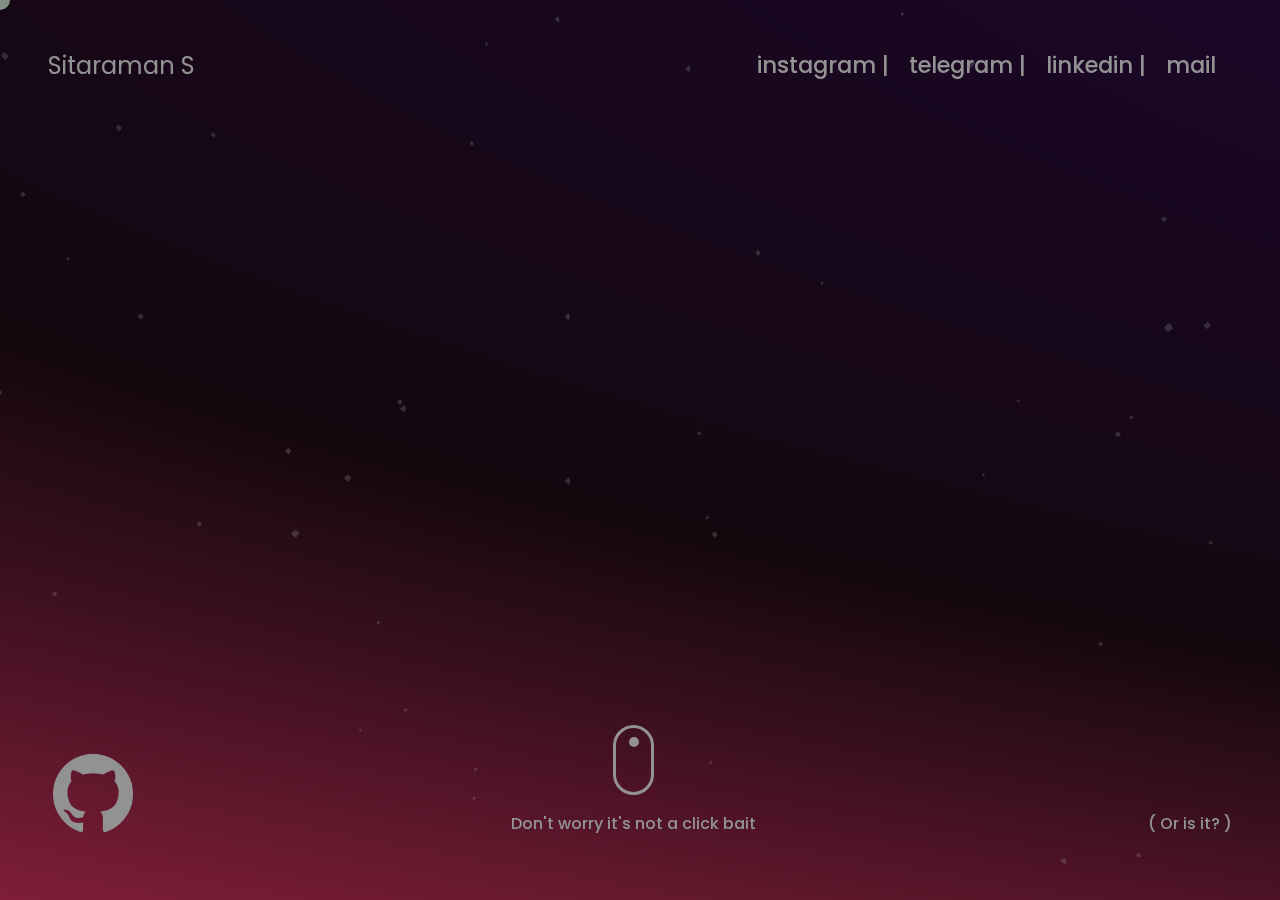
<file: index.html>
<!DOCTYPE html>
<html lang="en">

<head>
    <meta charset="UTF-8" />
    <meta name="viewport" content="width=device-width, initial-scale=1">
    <link rel="preconnect" href="https://fonts.gstatic.com">
    <link href="https://fonts.googleapis.com/css2?family=Poppins:wght@300;500&display=swap" rel="stylesheet">
    <script src="https://ajax.googleapis.com/ajax/libs/jquery/3.5.1/jquery.min.js"></script>
    <link rel="stylesheet" href="https://pro.fontawesome.com/releases/v5.10.0/css/all.css"
        integrity="sha384-AYmEC3Yw5cVb3ZcuHtOA93w35dYTsvhLPVnYs9eStHfGJvOvKxVfELGroGkvsg+p" crossorigin="anonymous" />
    <title>Sitaraman S</title>
    <meta name="description" content="Just 'bout me!'" />
    <meta name="keywords" content="sitaraman" />

    <script>
    </script>
    <link href="magic.css" rel="stylesheet">
    <link href="index.css" rel="stylesheet">
</head>

<body>
    <div class="cursor text_helper"></div>

    <div class="main background"></div>
    <div class="main overlay"></div>
    <main class="main">
        <div class="frame main">
            <div class="frame__title-wrap">
                <h1 class="frame__title myname bigger">Sitaraman S</h1>
            </div>
            <a class="frame__github bigger" href="https://github.com/Hackerbone">
            </a>

            <br><br>
            <div class="frame__links">
                <!-- Post links -->
                <a class="bigger" href="https://www.instagram.com/_situuu_/">
                    Instagram |
                </a>
                <a class="bigger" href="https://telegram.me/hackerbone">
                    Telegram |
                </a>
                <a class="bigger" href="https://www.linkedin.com/in/sitaraman-s-b4647375/">
                    Linkedin |
                </a>
                <a class="bigger" href="mailto:sitaraman.raghav.india@gmail.com">
                    Mail
                </a>
                <style>

                </style>
            </div>
            <div class="frame__demos  bigger">
                <button class="clickbtn" onclick="removemain()"></button>
                <p class="bottom-text bigger">Don't worry it's not a click bait</p>
            </div>



            <div class="bigger bottom-right">
                <p>( Or is it? )</p>
            </div>
        </div>
    </main>
    <div id="about" class="about-container main-hidden-toggle">
        <span class="go-back" onclick="showmain()">
            <i class="fa fa-chevron-up" aria-hidden="true"></i>
        </span>

        <span class="go-next" onclick="showskill()">
            <i class="fa fa-chevron-down" aria-hidden="true"></i>
        </span>

        <div class="section">

            <h1 class="section-name">About</h1>
            <div class="a-left-section">
                <h1 class="bigger">Hey There! I'm Sitaraman</h1>
                <h3 class="bigger">I am an 18 y/o Web Developer, Violinist and a Tech Geek. I love to make stunning designs and I actively participate in Hackathons and CTFs.</h3>
                
                <p class="bigger">
                    Let me bring myself a cup-o-coffee &#9749; (brb) and yeah, feel free to explore my website!
                    &#128513;
                </p>

            </div>
            <div class="a-right-section">
                <p class="my-img">

                </p>
            </div>

        </div>
    </div>
    <div id="skills" class="skill-container skill-hidden">

        <ul class="bg-floaters">
            <li></li>
            <li></li>
            <li></li>
            <li></li>
            <li></li>
            <li></li>
            <li></li>
            <li></li>
            <li></li>
            <li></li>
            <li></li>
            <li></li>
        </ul>

        <span class="go-back" style="opacity: 0.95;" onclick="hideskill()">
            <i class="fa fa-chevron-up" aria-hidden="true"></i>
        </span>

        <span class="go-next" onclick="showproject()">
            <i class="fa fa-chevron-down" aria-hidden="true"></i>
        </span>

        <div class="skills">
            <div class="s-header">
                <h1 class="bigger">Skills</h1>
                <p class="bigger">Enough about me now, lets talk about my skills.</p>
            </div>
            <div class="s-chart">
                <!-- <div> -->
                <div class="s-box bigger">
                    <span>HTML <i class="fab fa-html5"></i> </span>
                    <p>92%</p>
                    <div class="s-bar">
                        <div class="fill" style="width : 92%">
                            <span class="s-show-p">92%</p>
                        </div>
                    </div>
                </div>

                <div class="s-box bigger">
                    <span> CSS, Sass <i class="fab fa-css3-alt"></i> <i class="fab fa-sass"></i></span>
                    <p>90%</p>
                    <div class="s-bar">
                        <div class="fill" style="width : 90%">
                            <span class="s-show-p">90%</p>
                        </div>
                    </div>
                </div>
                <div class="s-box bigger">
                    <span>React.JS <i class="fab fa-react"></i></span>
                    <p>65%</p>
                    <div class="s-bar">
                        <div class="fill" style="width : 65%">
                            <span class="s-show-p">65%</p>
                        </div>
                    </div>
                </div>
                <div class="s-box  bigger">
                    <span>Javascript <i class="fab fa-js"></i></span>
                    <p>70%</p>
                    <div class="s-bar">
                        <div class="fill" style="width : 70%">
                            <span class="s-show-p">70%</p>
                        </div>
                    </div>
                </div>

                <div class="s-box bigger">
                    <span>Bootstrap </i> <i class="fab fa-bootstrap"></i></span>
                    <p>80%</p>
                    <div class="s-bar">
                        <div class="fill" style="width : 80%">
                            <span class="s-show-p">80%</span>
                        </div>
                    </div>
                </div>

                <div class="s-box bigger">
                    <span>PHP <i class="fab fa-php"></i></span>
                    <p>54%</p>
                    <div class="s-bar">
                        <div class="fill" style="width : 54%">
                            <span class="s-show-p">54%</p>
                        </div>
                    </div>
                </div>

                <div class="s-box bigger">
                    <span>C++ <i class="fab fa-c-plus-plus"></i></span>
                    <p>56%</p>
                    <div class="s-bar">
                        <div class="fill" style="width : 56%">
                            <span class="s-show-p">56%</p>
                        </div>
                    </div>
                </div>
            </div>
        </div>
    </div>

    <div class="project-container hidden-project">
        <span class="go-back" style="opacity: 0.95;" onclick="hideproject()">
            <i class="fa fa-chevron-up" aria-hidden="true"></i>
        </span>
        

        <!-- <span class="go-next" onclick="showproject()">
            <i class="fa fa-chevron-down" aria-hidden="true"></i>
        </span> -->
        <div class="projects">
            <div class="p-header">
                <h1>Projects</h1>
                <p>I love to design responsive and eye-catchy websites, I have been designing websites since 2018,
                    currently learning new frameworks like React.js</p>
                <p>Here are some of my projects (others coming soon):</p>
            </div>
            <div class="project-box">
                <div class="p-card">
                    <h2>MASKO<br>Landing page</h2>
                    <img src="./images/masko.png" alt="Image">
                    <a href="https://lawmasko.com/"><button>Visit</button></a>
                    <div class="tags">
                        <i class="fab fa-react"></i>
                        <i class="fab fa-js"></i>
                        <i class="fab fa-html5"></i>
                        <i class="fab fa-css3-alt"></i>
                    </div>
                </div>
                <!-- <div class="p-card">
                    <h2>Heading</h2>
                    <img src="./images/masko.png" alt="Image">
                    <button>Visit</button>
                    <div class="tags">
                        <i class="fab fa-php"></i>
                        <i class="fab fa-html5"></i>
                        <i class="fab fa-css3-alt"></i>
                    </div>
                </div>
                <div class="p-card">
                    <h2>Heading</h2>
                    <img src="./images/masko.png" alt="Image">
                    <button>Visit</button>
                    <div class="tags">
                        <i class="fab fa-php"></i>
                        <i class="fab fa-html5"></i>
                        <i class="fab fa-css3-alt"></i>
                    </div>
                </div>
                <div class="p-card">
                    <h2>Heading</h2>
                    <img src="./images/masko.png" alt="Image">
                    <button>Visit</button>
                    <div class="tags">
                        <i class="fab fa-php"></i>
                        <i class="fab fa-html5"></i>
                        <i class="fab fa-css3-alt"></i>
                    </div>
                </div>
                <div class="p-card">
                    <h2>Heading</h2>
                    <img src="./images/masko.png" alt="Image">
                    <button>Visit</button>
                    <div class="tags">
                        <i class="fab fa-php"></i>
                        <i class="fab fa-html5"></i>
                        <i class="fab fa-css3-alt"></i>
                    </div>
                </div>
                <div class="p-card">
                    <h2>Heading</h2>
                    <img src="./images/masko.png" alt="Image">
                    <button>Visit</button>
                    <div class="tags">
                        <i class="fab fa-php"></i>
                        <i class="fab fa-html5"></i>
                        <i class="fab fa-css3-alt"></i>
                    </div>
                </div> -->
            </div>
        </div>

    </div>



    <script type="text/javascript">
        var curYear = new Date().getFullYear();
        var born = 2002;
        console.log(curYear);
        document.getElementById("age").innerHTML = (curYear - born);

        const cursor = document.querySelector('.cursor');
        document.addEventListener('mousemove', (e) => {
            cursor.style.left = e.pageX + 'px';
            cursor.style.top = e.pageY + 'px'
        });
        $(document).ready(() => {
            setTimeout(()=>{
                $('.cursor').removeClass('text_helper');
            }, 4000);
            $('.bigger').mouseenter(() => {
                $('.cursor').css({
                    "transform": "scale(5)"
                });
            })

            $('.bigger').mouseleave(() => {
                $('.cursor').css({
                    "transform": "scale(1)"
                });

            })
        });

        function removemain() {
            $(".section-name").show(100);
            $(".main").fadeOut(200);
            $(".main-hidden-toggle").fadeIn(500);
            $("canvas").fadeOut();
        }

        function showmain() {
            $(".section-name").hide(100);
            $(".main-hidden-toggle").fadeOut(200);
            $(".main").fadeIn(200);
            $("canvas").fadeIn();
        }

        function showskill() {
            $('.fill').addClass("w-0");
            $("#about").fadeOut(200);
            $(".skill-container").fadeIn(200);
            $('.fill').removeClass("w-0");

        }

        function hideskill() {
            $("#about").fadeIn(200);
            $(".skill-container").fadeOut(200);
        }


        function showproject() {
            $(".skill-container").fadeOut(200);
            $(".project-container").removeClass('hidden-project');
        }

        function hideproject() {
            $(".skill-container").fadeIn(200);
            // $(".project-container").fadeOut(200);
            $(".project-container").addClass('hidden-project');
        }
    </script>
    <script type="text/javascript" src="magic.js"></script>
    <script type="text/javascript" src="index.js"></script>
</body>

</html>
</file>
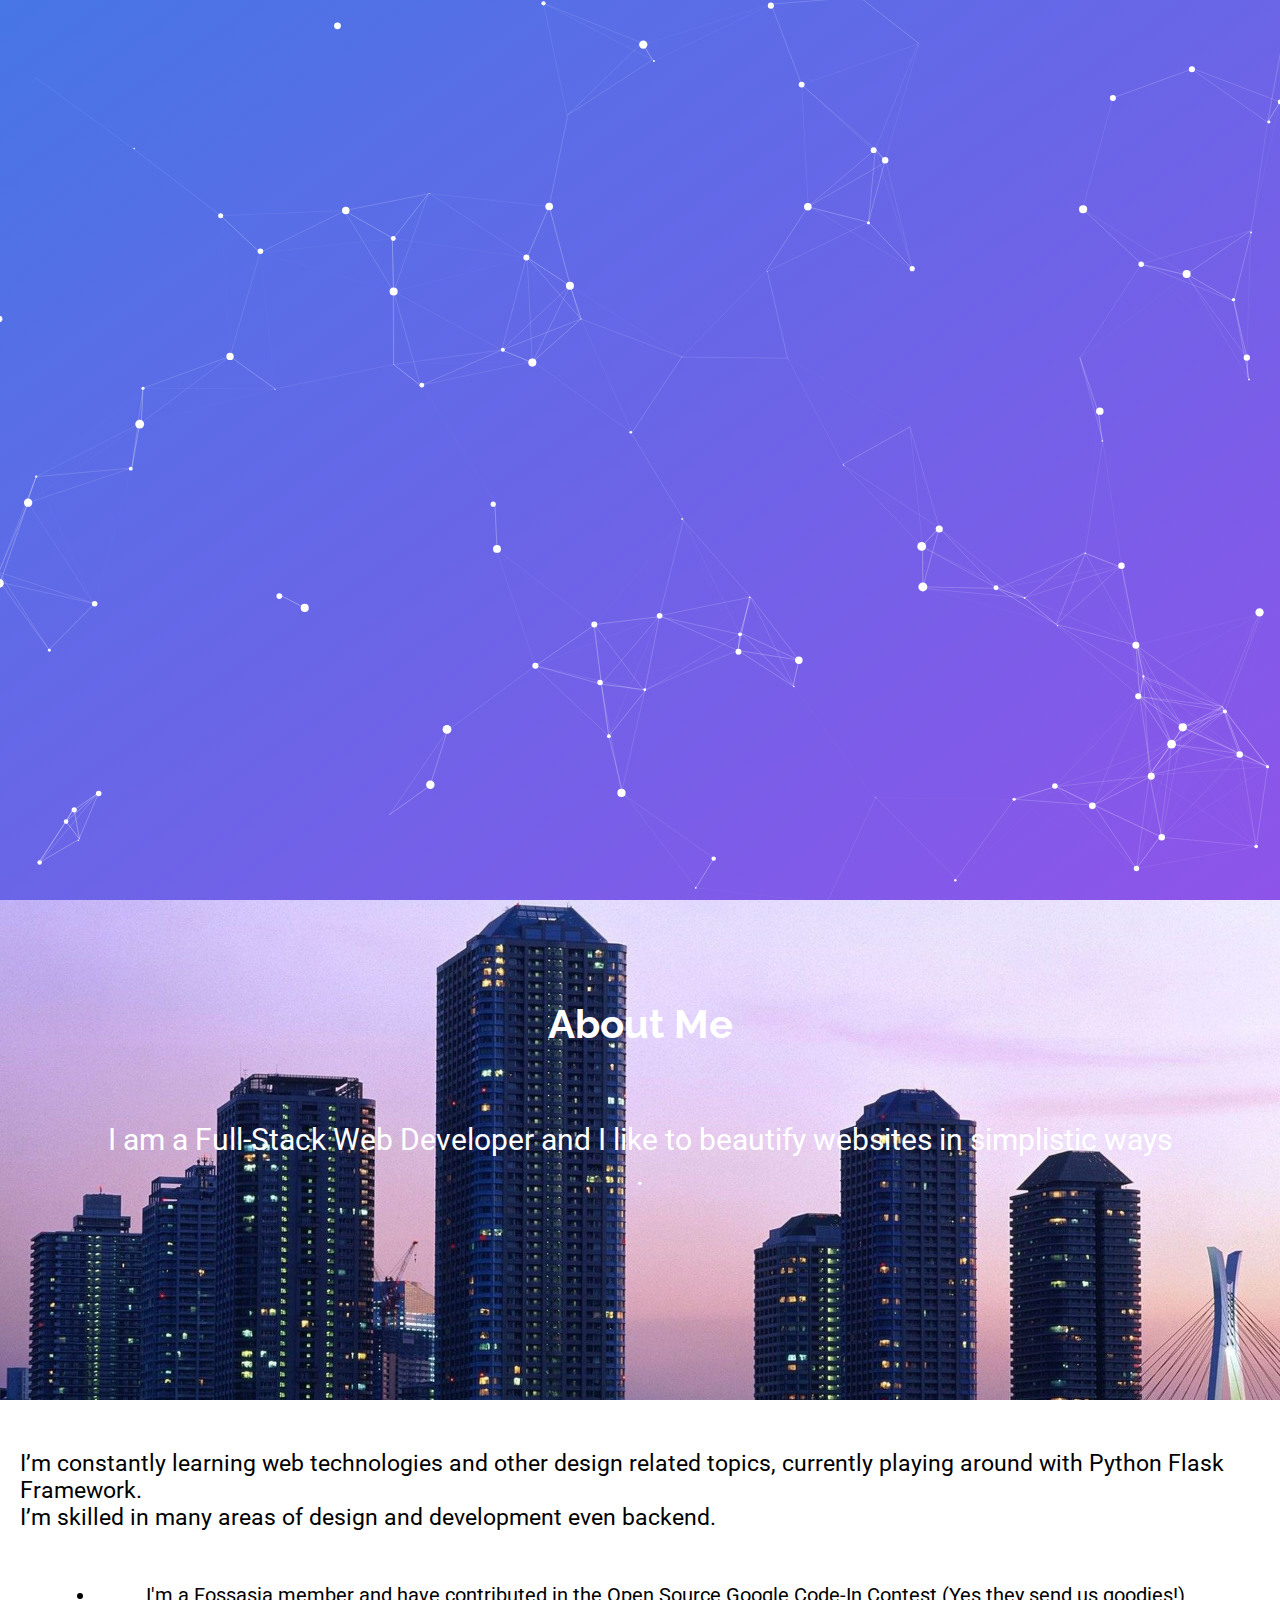
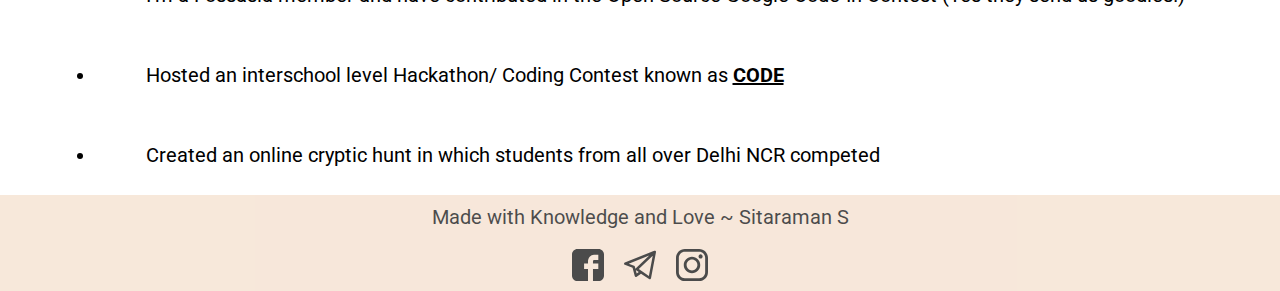
<file: old-stuff/index.html>
<!DOCTYPE html>
<html>
  <head>
    <!-- FONTS -->
     <link href="https://fonts.googleapis.com/css?family=Raleway" rel="stylesheet">
     <link href="https://fonts.googleapis.com/css?family=Righteous|Roboto" rel="stylesheet">
     <link href="https://fonts.googleapis.com/css?family=Pacifico" rel="stylesheet">
  <!-- SCRIPTS AND STYLESHEETS -->
    
    
     <script src="https://ajax.googleapis.com/ajax/libs/jquery/3.3.1/jquery.min.js"></script>
     <script src="Scripts/script.js"></script>
     <link rel="stylesheet" href="CSS/style.css">
    <meta name="viewport" content="width=device-width, initial-scale=1, maximum-scale=1, user-scalable=no">
    <meta name="apple-mobile-web-app-capable" content="yes">
    <meta name="apple-mobile-web-app-status-bar-style" content="black-translucent">
     <!-- The COOL stuff-->
     <script src="Scripts/particles.js">
     </script>
         <script type="text/javascript">
         particlesJS.load('particles-js', 'Scripts/particles.json', function() {
     console.log('callback - particles.js config loaded');
     });
         </script>
     <!-- Nothing Else-->
    <meta charset="utf-8">
    <title>Sitaraman S</title>
  </head>
  <body>


    <div id="particles-js">

      <div id="intro">
      <h1 class="name">Sitaraman S<br> </h1>
      <h1 class="username" style="font-family: Panther ; ">   Hackerbone</h1><br>
      <br>
      <a href="https://github.com/Hackerbone/Hackerbone.github.io"><div class="github-logo"></div></a>
      </div>


    </div>

<div class="about-me">

<h1>About Me</h1>
<p class="me">I am a Full-Stack Web Developer and I like to beautify websites in simplistic ways<br>.</p>


</div>

<div id="third-phase">

    <div class="text">
      <p>I’m constantly learning web technologies and other design related topics, currently playing around with Python Flask Framework. <br>
         I’m skilled in many areas of design and development even backend.
      </p>
    </div>
    <div>
    <ul>
      <li>I'm a Fossasia member and have contributed in the Open Source Google Code-In Contest (Yes they send us goodies!)</li><br><br>
      <li>Hosted an interschool level Hackathon/ Coding Contest known as <b><a href="https://www.facebook.com/codeapjn/">CODE</a></b></li><br>
      <li>Created an online cryptic hunt in which students from all over Delhi NCR competed</li>
    </ul>
    </div>

</div>

</div>

<div id="last-phase">
<div>
Made with Knowledge and Love ~ Sitaraman S 
</div>

<div>
<a href="https://www.instagram.com/_situuu_/">
 <img class="ig" src="[data-uri]" />
 </a>
 <a href="https://telegram.me/hackerbone">
 <img class="telegram" src="[data-uri]" />
</a>
 <a href="https://www.facebook.com/s.sitaraman">
 <img class="fb" src="[data-uri]" />
 </a>
<div>

</div>


  </body>
</html>
</file>
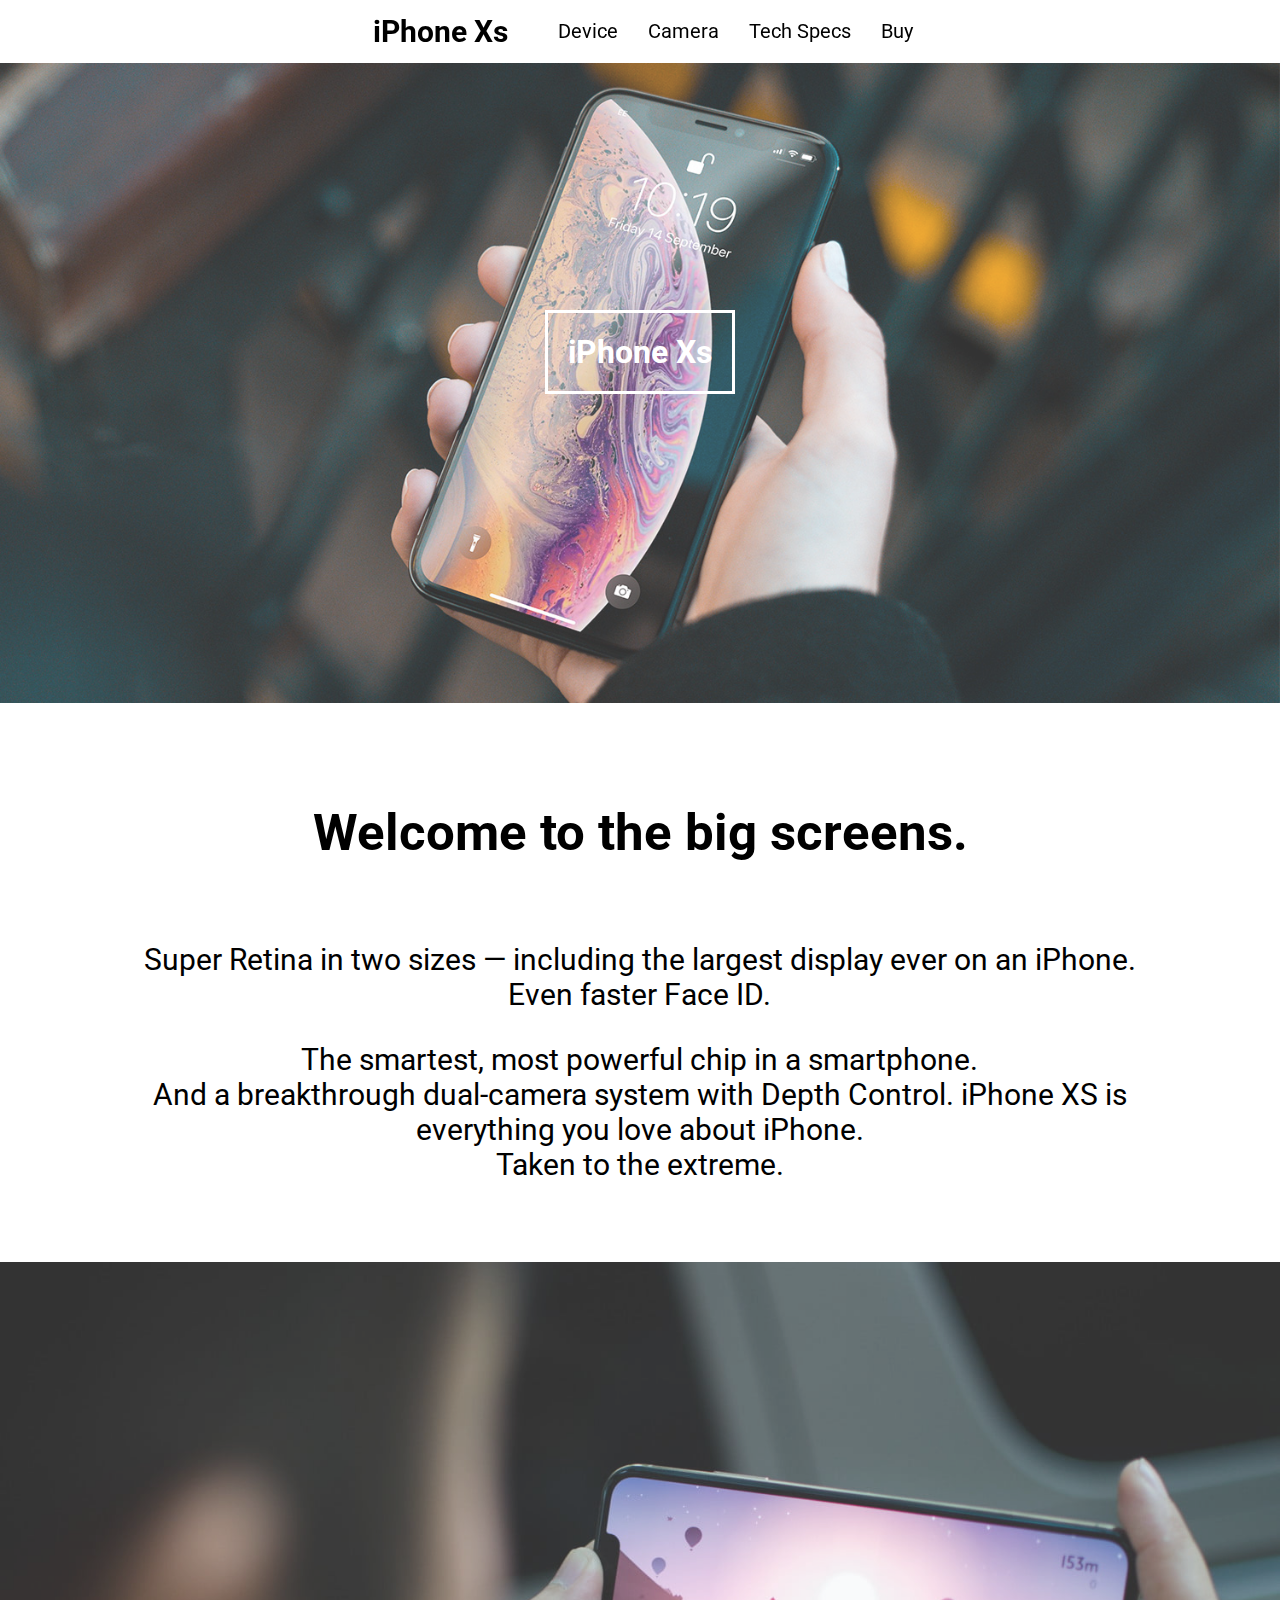
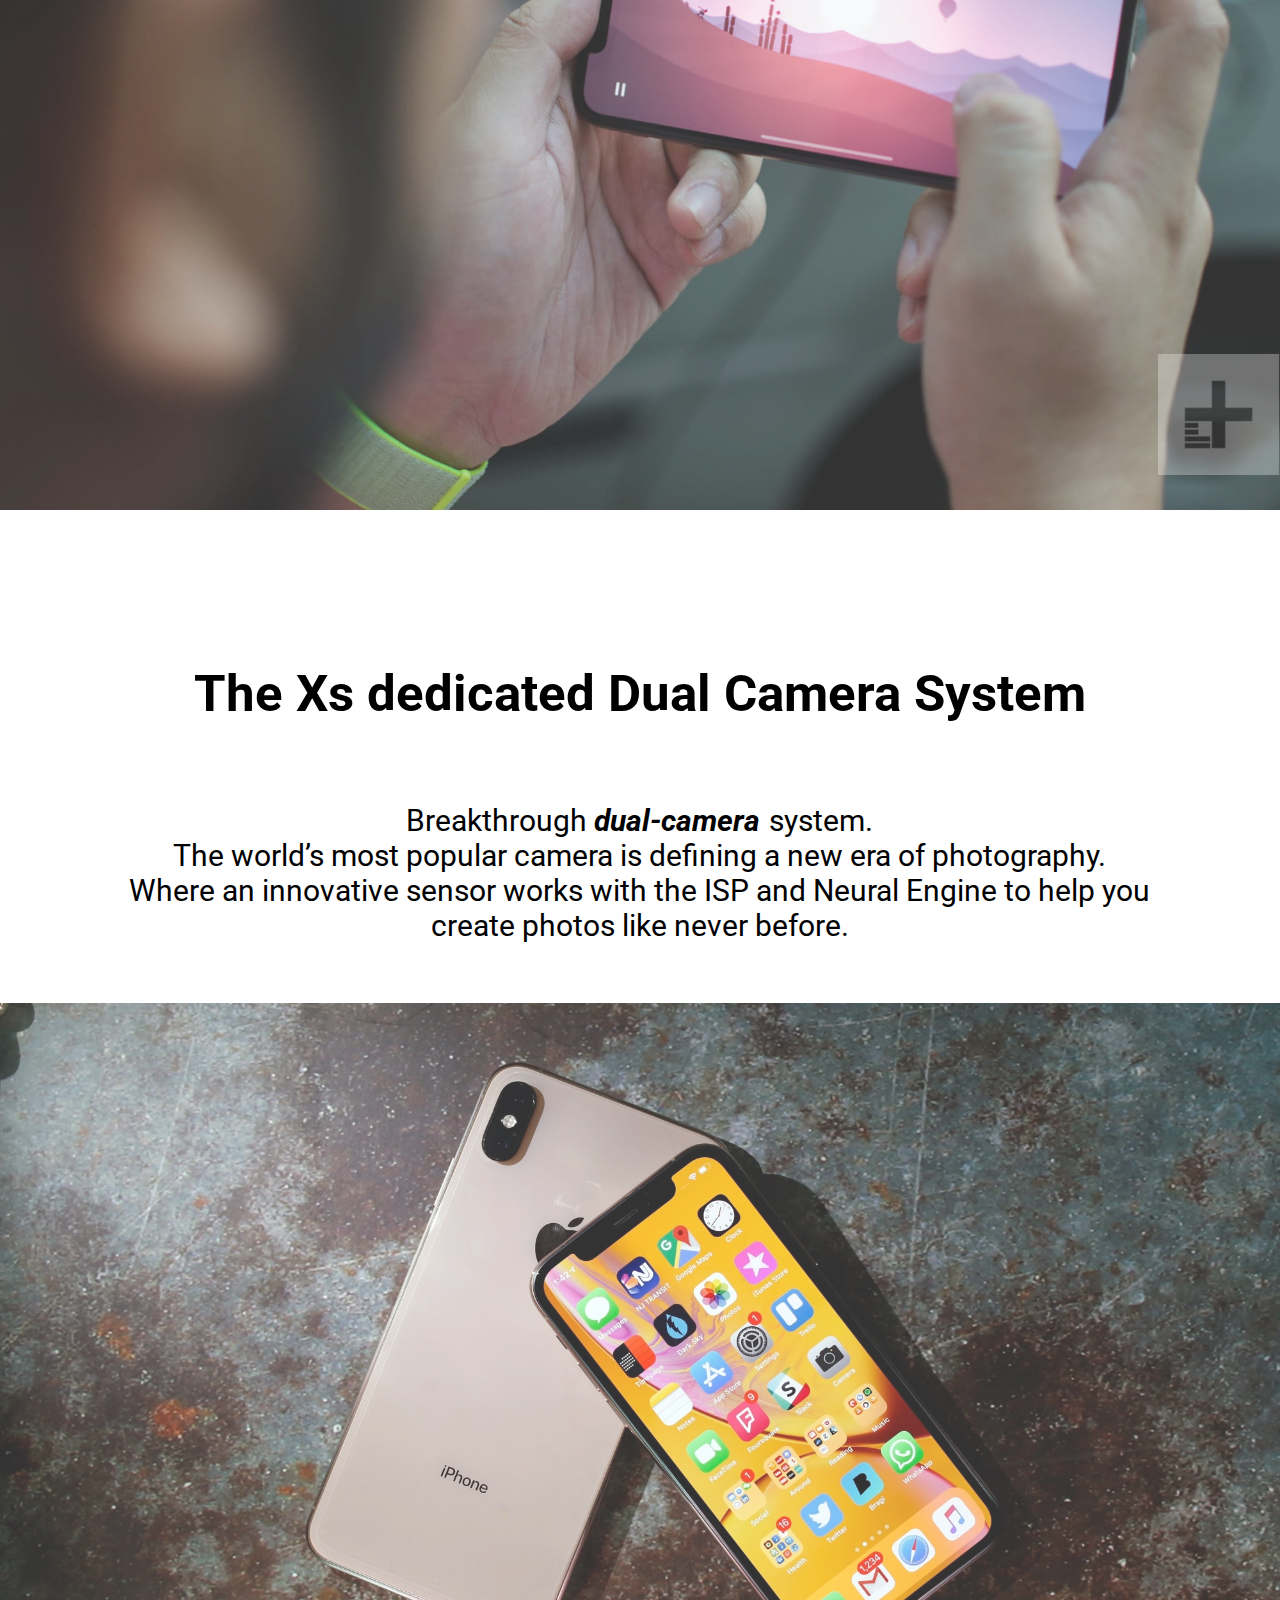
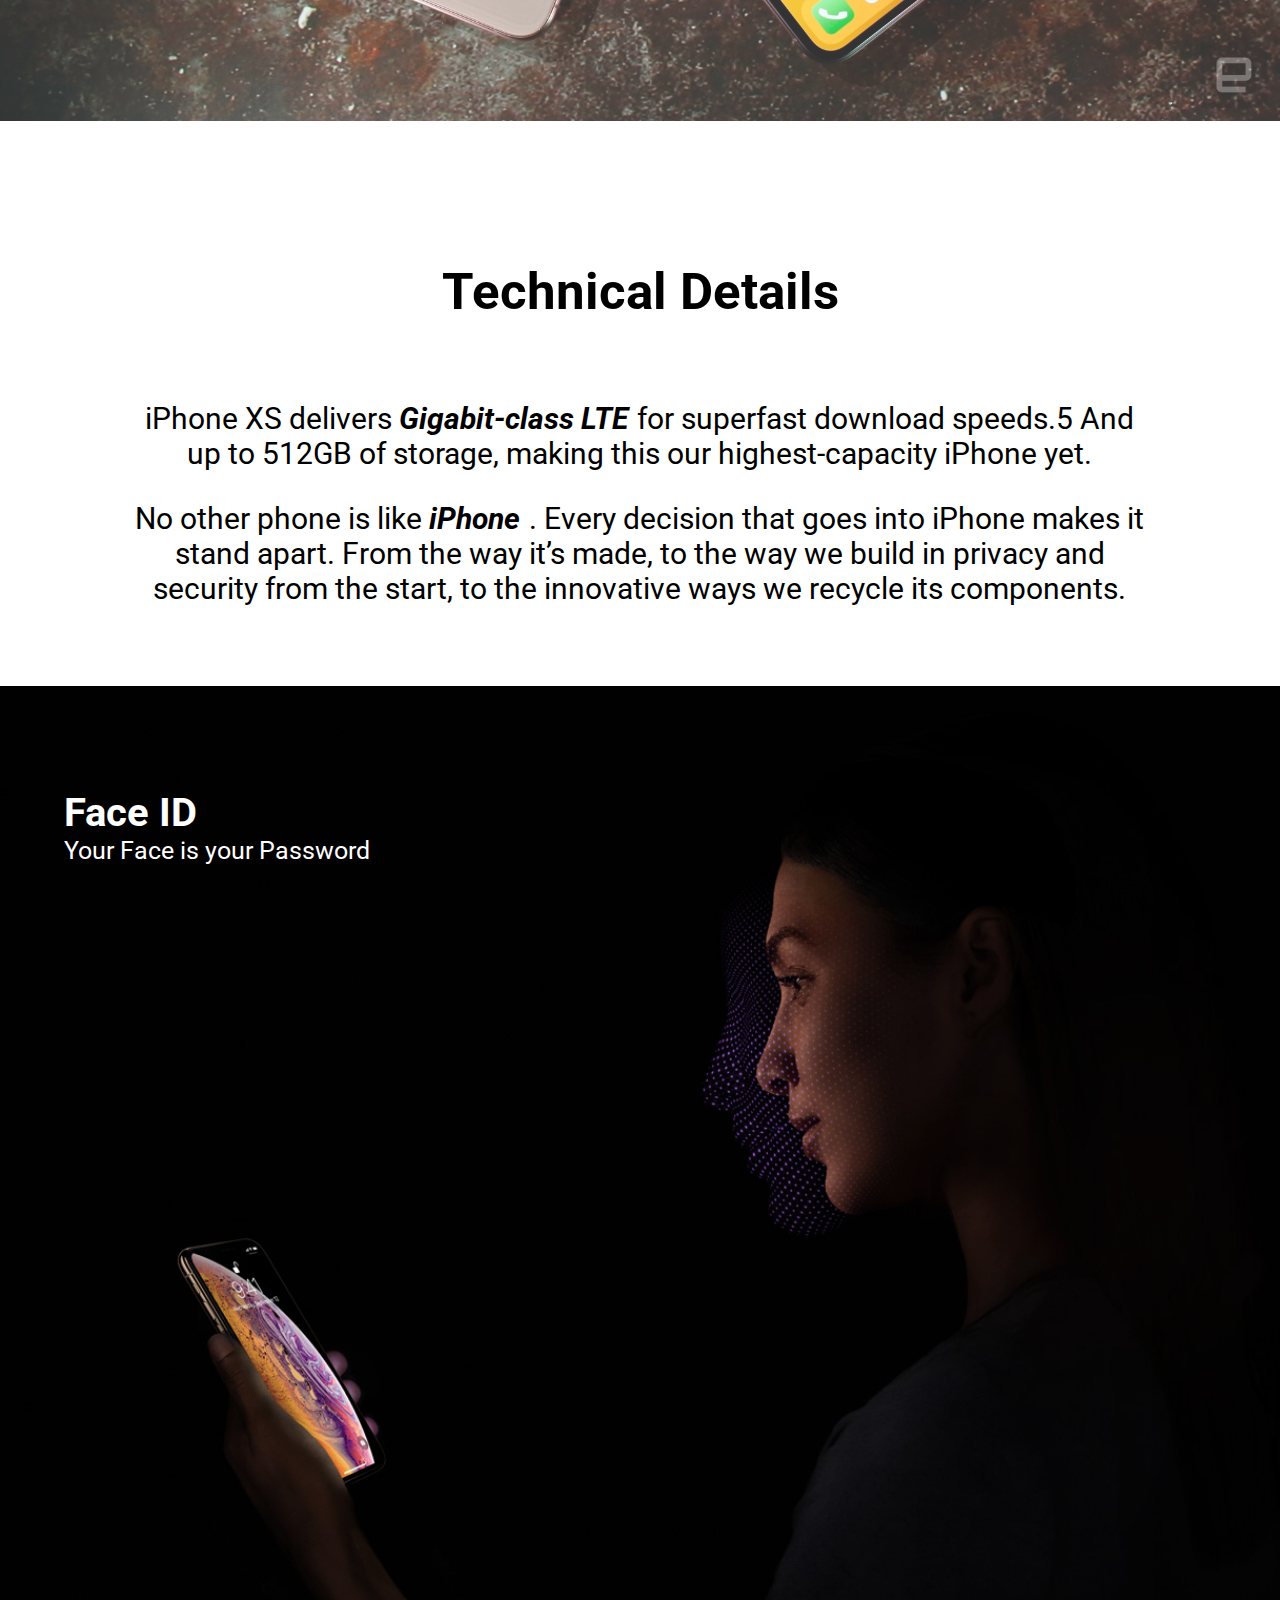
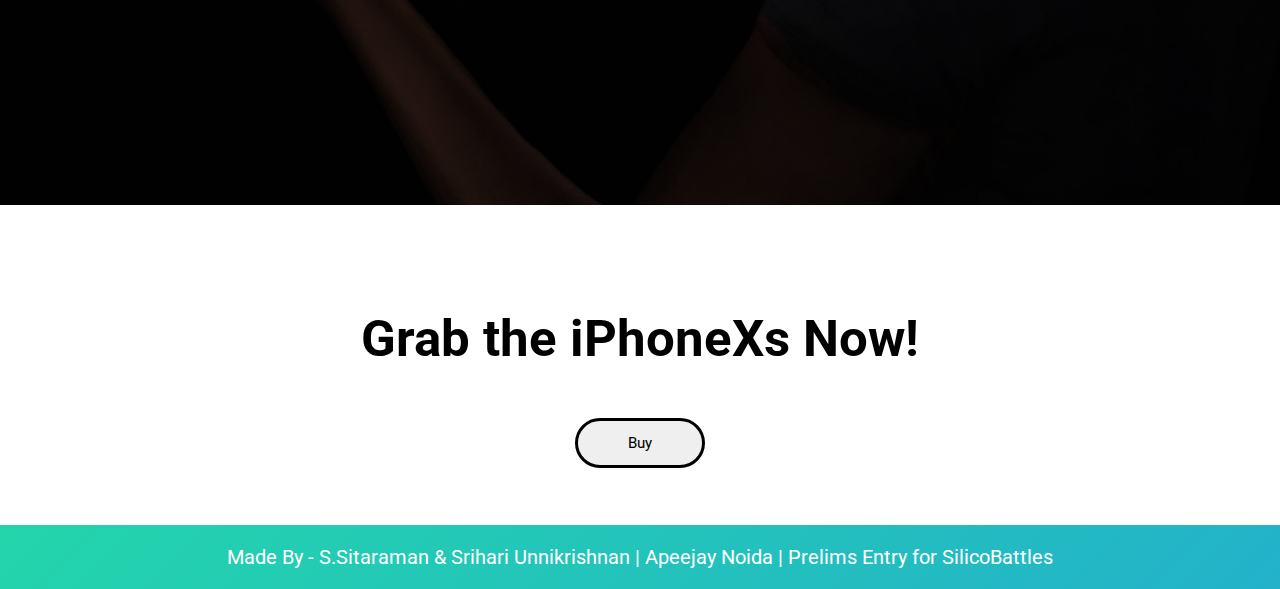
<file: silico/index.html>
<!DOCTYPE html>
<html lang="en" dir="ltr">
  <head>
    <link href="https://fonts.googleapis.com/css?family=Roboto" rel="stylesheet">
    <meta charset="utf-8">
    <link rel="stylesheet" href="style.css">
    <title>iPhone Xs</title>
  </head>
  <body>

    <div id="home"></div>
<div id="top" class="navbar-init" >
<ul>
  <a href="#home"><li class="li"><h2>iPhone Xs</h2></li></a>
  <a href="#the-xs"><li>Device</li></a>
  <a href="#skills"><li>Camera</li></a>
  <a href="#specs"><li>Tech Specs</li></a>
  <a href="#buy"><li>Buy</li></a>
</ul>
</div>
<!-- UPfront -->
<div id="overview" class="change">

<img src="xs-bg.jpg" class = "top-img" id="img" >
<span class="span"><h1>iPhone Xs</h1></span>

</div>

<!-- about -->
<div id="the-xs">



  <div class="flex-p">

    <div class="space"></div><!--space-->
    <div id="first-flex">
      <center>
    <span class="cont-head"><h2>Welcome to the big screens.</h2></span>
  <!-- #1 -->
    <p class="cont-1">
      Super Retina in two sizes — including the largest display  ever on an iPhone.  Even faster Face ID.
    </p>
  <!-- #2 -->
    <p class="cont-2">
    The smartest, most powerful chip in a smartphone. <br>
    And a breakthrough dual-camera system with Depth Control.
    iPhone XS is everything you love about iPhone. <br>
    Taken to the extreme.
    </p>
    </center>
    </div>
    <div class="space"></div>
    <div id="second-flex">
      <img src="xs-rev.jpg" class="img" id="img1">
    </div>
  </div>
</div>
<!-- Skills -->
<div id="skills">

  <div class="flex-p">

<div class="space"></div><!--space-->

    <div id="first-flex">
      <center>
    <span class="cont-head"><h2>The Xs dedicated Dual Camera System</h2></span>
  <!-- #1 -->
    <p class="cont-1">
      Breakthrough <span class="b">dual-camera</span> system. <br>
      The world’s most popular camera is defining a new era of photography. <br>
      Where an innovative sensor works with the ISP and Neural Engine to help you create photos like never before.
    </p>
  <!-- #2 -->
    <p class="cont-2">

    </p>
    </center>
    </div>
    <div id="second-flex">

        <img src="xs-cam.jpeg" class="img">

    <br><br><br><br>
    </div>
  </div>
</div>
<!-- tech specs -->
<div id="specs">
    <div class="flex-p">
      <center>
    <span class="cont-head"><h2>Technical Details</h2></span>
  <!-- #1 -->
    <p class="cont-1">
    iPhone XS delivers <span class="b"> Gigabit-class LTE </span> for superfast download speeds.5 And up to 512GB of storage, making this our highest-capacity iPhone yet.</p>
  <!-- #2 -->
    <p class="cont-2">
      No other phone is like  <span class="b">iPhone </span>. Every decision that goes into iPhone makes it stand apart. From the way it’s made, to the way we build in privacy and security from the start, to the innovative ways we recycle its components.

    </p>
    </center>
<div class="space"></div><!--space-->
      <div id="second-flex">
        <span class="white"><h1>Face ID</h1><p>Your Face is your Password</p></span>
        <img src="face-xs.jpg" class="img2" id="img1">
      </div>
    </div>
</div>
<!-- Setup -->
<div id="setup">

  <div class="flex-p">
    <div class="space"></div><!--space-->

    <div id="first-flex">
      <center>
    <span class="cont-head"><h2>Grab the iPhoneXs Now!</h2></span>

    </center>
    </div>
    <div id="second-flex"><span id="buy"></span>
      <center>  <a href="https://www.apple.com/shop/buy-iphone/iphone-xs"><button>Buy</button> </a></center><br><br><br>
  </div>
  </div>
</div>
<div id="footer">
<center>
  <span class="footer">
    Made By - S.Sitaraman & Srihari Unnikrishnan | Apeejay Noida | Prelims Entry for SilicoBattles
  </span>
</center>
  </div>
  </body>
</html>
</file>
<file: magic.css>
article,
aside,
details,
figcaption,
figure,
footer,
header,
hgroup,
main,
nav,
section,
summary {
    display: block
}

audio,
canvas,
video {
    display: inline-block
}

audio:not([controls]) {
    display: none;
    height: 0
}

[hidden] {
    display: none
}

html {
    font-family: sans-serif;
    -ms-text-size-adjust: 100%;
    -webkit-text-size-adjust: 100%
}

body {
    margin: 0
}

a:focus {
    outline: thin dotted
}

a:active,
a:hover {
    outline: 0
}

h1 {
    font-size: 2em;
    margin: .67em 0
}

abbr[title] {
    border-bottom: 1px dotted
}

b,
strong {
    font-weight: 700
}

dfn {
    font-style: italic
}

hr {
    box-sizing: content-box;
    height: 0
}

mark {
    background: #ff0;
    color: #000
}

code,
kbd,
pre,
samp {
    font-family: monospace, serif;
    font-size: 1em
}

pre {
    white-space: pre-wrap
}

q {
    quotes: "\201C""\201D""\2018""\2019"
}

small {
    font-size: 80%
}

sub,
sup {
    font-size: 75%;
    line-height: 0;
    position: relative;
    vertical-align: baseline
}

sup {
    top: -.5em
}

sub {
    bottom: -.25em
}

img {
    border: 0
}

svg:not(:root) {
    overflow: hidden
}

figure {
    margin: 0
}

fieldset {
    border: 1px solid silver;
    margin: 0 2px;
    padding: .35em .625em .75em
}

legend {
    border: 0;
    padding: 0
}

button,
input,
select,
textarea {
    font-family: inherit;
    font-size: 100%;
    margin: 0
}

button,
input {
    line-height: normal
}

button,
select {
    text-transform: none
}

button,
html input[type=button],
input[type=reset],
input[type=submit] {
    -webkit-appearance: button;
    cursor: pointer
}

button[disabled],
html input[disabled] {
    cursor: default
}

input[type=checkbox],
input[type=radio] {
    box-sizing: border-box;
    padding: 0
}

input[type=search] {
    -webkit-appearance: textfield;
    box-sizing: content-box
}

input[type=search]::-webkit-search-cancel-button,
input[type=search]::-webkit-search-decoration {
    -webkit-appearance: none
}

button::-moz-focus-inner,
input::-moz-focus-inner {
    border: 0;
    padding: 0
}

textarea {
    overflow: auto;
    vertical-align: top
}

table {
    border-collapse: collapse;
    border-spacing: 0
}

*,
:after,
:before {
    box-sizing: border-box
}

:root {
    font-size: 16px
}

.frame,
body,
html,
main {
    width: 100%;
    height: 100%
}

body {
    /* position: relative; */
    width: 100%;
    height: 100%;
    /* position: fixed; */
    /* top: 0;
    left: 0; */
    --color-text: #fff;
    --color-bg: #0e0e0f;
    --color-link: #0f51e4;
    --color-link-hover: #ebd944;
    color: var(--color-text);
    background-color: var(--color-bg);
    font-family: Futura, futura-pt, Arial, sans-serif;
    -webkit-font-smoothing: antialiased;
    -moz-osx-font-smoothing: grayscale
}

a {
    display: inline-block;
    text-decoration: none;
    color: var(--color-link);
    outline: none;
    transition: color .2s, transform .2s;
    transform: translate(0)
}

a:focus,
a:hover {
    color: var(--color-link-hover);
    outline: none;
    transform: translateY(-2px)
}

.message {
    background: var(--color-text);
    color: var(--color-bg);
    padding: 1rem
}

.frame,
.message {
    text-align: center
}

.frame {
    padding: 3rem 5vw;
    position: relative;
    z-index: 1000
}

.frame__title {
    font-size: 1rem;
    margin: 0 0 1rem;
    font-weight: 400
}

.frame__links {
    display: inline
}

.frame a {
    text-transform: lowercase
}

.frame__demos a:not(:last-child),
.frame__github,
.frame__links a:not(:last-child) {
    margin-right: 1rem
}

.frame__demos {
    width: 100%;
    padding: 0 2.5rem;
    margin: 1rem 0;
    position: absolute;
    bottom: 1rem;
    left: 50%;
    transform: translate(-50%)
}

.frame__demo {
    margin-top: 1rem
}

.frame__demo--current,
.frame__demo:hover {
    color: var(--color-text)
}

.frame__demo--current {
    border-bottom: 2px solid var(--color-text);
    transform: none
}

.content {
    display: -ms-flexbox;
    display: flex;
    -ms-flex-direction: column;
    flex-direction: column;
    width: 100vw;
    height: calc(100vh - 13rem);
    position: relative;
    -ms-flex-pack: start;
    justify-content: flex-start;
    -ms-flex-align: center;
    align-items: center
}

.overlay {
    position: absolute;
    pointer-events: none;
    top: 0;
    left: 0;
    width: 100%;
    height: 100%;
    z-index: 99999;
    background-color: #0e0e0f;
    opacity: 1
}

@media screen and (min-width:53em) {
    .message {
        display: none
    }

    .frame {
        position: fixed;
        text-align: left;
        z-index: 10000;
        top: 0;
        left: 0;
        display: -ms-grid;
        display: grid;
        -ms-flex-line-pack: justify;
        align-content: space-between;
        width: 100%;
        max-width: none;
        height: 100vh;
        padding: 3rem;
        pointer-events: none;
        -ms-grid-columns: auto 1fr;
        grid-template-columns: auto 1fr;
        -ms-grid-rows: auto auto auto;
        grid-template-rows: auto auto auto;
        grid-template-areas: "title     links""...       ...""github    demos"
    }

    .frame__title-wrap {
        grid-area: title;
        display: -ms-flexbox;
        display: flex
    }

    .frame__title {
        margin: 0
    }

    .frame__tagline {
        position: relative;
        margin: 0 0 0 4rem;
        padding: 0 0 0 1rem
    }

    .frame__tagline:before {
        content: "";
        position: absolute;
        right: 100%;
        top: 50%;
        height: 1px;
        width: 3rem;
        background: var(--color-text)
    }

    .frame__github {
        grid-area: github;
        justify-self: start;
        margin: 0
    }

    .frame__demos {
        position: static;
        left: auto;
        width: auto;
        transform: none;
        margin: 0;
        padding: 0;
        grid-area: demos;
        justify-self: end
    }

    .frame__demo {
        margin-top: 0
    }

    .frame__links {
        grid-area: links;
        padding: 0;
        justify-self: end
    }

    .frame a {
        pointer-events: auto
    }

    .content {
        height: 100vh;
        -ms-flex-pack: center;
        justify-content: center
    }
}
</file>
<file: index.css>
body {
    --color-text: #fff;
    --color-bg: #2a004d;
    --color-bg-2: #1b040f;
    --color-bg-3: #dc2c5a;
    --color-link: #dc2c5a;
    --color-link-hover: #ff0060;
    --azure-blue: #007FFF;
    --medium-slate-blue: #7D83FF;
    --crayola-light: #D4DCFF;
    font-family: 'Poppins', sans-serif !important;
    font-weight: 500;
    overflow: hidden;
    position: absolute;

}

.cursor {
    position: fixed;
    width: 20px;
    height: 20px;
    border-radius: 50%;
    background-color: #fff;
    transition: 0.2s transform;
    transform: translate(-50%, -50%);
    pointer-events: none;
    mix-blend-mode: exclusion;
    z-index: 3;
}


.myname {
    font-size: 1.5rem;
    pointer-events: auto;
    transition: 0.2s all ease-in-out;
}

.myname:hover {
    color: var(--azure-blue);
}

.background {
    position: absolute;
    top: 0;
    left: 0;
    width: 100%;
    height: calc(100% + 300px);
    background: radial-gradient(ellipse at 500% 0, var(--color-bg) 50%, var(--color-bg-2) 80%, var(--color-bg-3) 100%);
    z-index: -2;
    transform: translateY(-300px);
    overflow-y: hidden;
}

a {
    color: white;
    font-size: 1.4rem;
}

.frame__github {
    margin-left: 3.4%;
    padding-bottom: 10%;
    background-image: url('./images/github.png');
    background-position: center;
    background-size: contain;
    height: 80px;
    width: 80px;
    position: absolute;
    bottom: 1.2rem;
    background-repeat: no-repeat;
    z-index: 4;
    left: 0;
    pointer-events: auto;
}

.frame__github:hover {
    transform: scale(1.1);
}

.frame {
    position: relative;
}

.about-container {
    font-size: 1.2rem;
    background-color: var(--color-bg);
    width: 100%;
    height: 100%;
    display: none;
    overflow: hidden;
}

.section {
    overflow-y: scroll;
    background-color: var(--color-bg);
    background: -webkit-radial-gradient(ellipse at -500% 0, var(--color-bg) 50%, var(--color-bg-2) 80%, var(--color-bg-3) 100%);
    background: radial-gradient(ellipse at -500% 0, var(--color-bg) 50%, var(--color-bg-2) 80%, var(--color-bg-3) 100%);
    height: 100%;
}

.section,
.a-left-section,
.a-right-section {
    display: flex;
    width: 100%;
    height: 100%;
    z-index: 1;
}

.a-left-section {
    z-index: 2;
    background-color: rgba(255, 255, 255, 0.2);
    justify-content: center;
    padding: 2rem;
    flex-direction: column;
    height: 100%;
}

.a-right-section {
    z-index: 2;
    width: 60%;
    padding: 2rem;
    justify-content: center;
    align-items: center;
    color: #fff;
    height: 100%;
}

.section-name {
    color: var(--color-link-hover);
    padding: 0 2rem;
    font-size: 4rem;
    position: absolute;
    top: 34px;
    z-index: 6;
    padding: 0 1rem;
    left: 56%;
    background-color: rgba(255, 255, 255, 1);
}

.my-img {
    background: url('./images/circular.png');
    background-position: center;
    background-size: contain;
    background-repeat: no-repeat;
    border-radius: 50%;
    height: 100%;
    width: 100%;
}

.skill-container {
    display: none;
    width: 100%;
    height: 100%;
    justify-content: center;
    align-items: center;
    background-color: var(--azure-blue);
    background: linear-gradient(-34deg, var(--azure-blue) 20%, var(--medium-slate-blue) 50%);
}

.skills {
    align-content: flex-start;

    display: flex;
    width: 100%;
    height: 100%;
    justify-content: space-between;
    flex-direction: column;
    align-items: center;
    font-size: 1.4rem;
}

.s-header {
    text-align: center;
    padding: 0 1rem;
}

.s-chart {
    width: 100%;
    height: 100%;
    display: flex;
    flex-direction: column;
    align-items: center;
    padding: 0 1rem;
    overflow-y: scroll;
    margin-bottom: 2rem;
}

.s-box {
    margin: 1rem 0;
    width: 80%;
    max-width: 600px;
}

.s-box p {
    margin: 0;
    padding-left: 1rem;
    float: right;

}

.s-bar {
    width: 100%;
    border: 2px solid #fff;
    padding: 4px
}

.s-bar .fill {
    transition: 1s ease-in-out;
    background-color: #fff;
    width: 100%;
    height: 15px;
    font-weight: 700;
}

.s-show-p {
    display: none;
}

/* Project */

.project-container{
    display: flex;
    width: 100%;
    height: 100%;
    padding-bottom: 2rem ;
}

.projects{
    overflow-y: scroll;
    display: flex;
    flex-direction: column;
    /* justify-content: center; */
    align-items: center;
    width: 100%;
    height: 100%;
    /* padding: 2rem 0; */
}

.p-header{
    text-align: center;
    padding: 0 1rem;
    font-size: 1.4rem;
}

.project-box{
    width: 100%;
    height: 100%;
    display: flex;
    justify-content: center;
    flex-wrap: wrap;
}

.text_helper::after{
    /* font-family: "Font Awesome 5 Free"; */
    /* font-family: FontAwesome; */
    position: relative;
    content: "> This blob follows you everywhere";
    width: 300px;
    height: 20px;
    background-color: transparent;
    display: flex;
    top: -38px;
}

.p-card{
    /* color : #111; */
    flex-basis: 30%;
    min-width: 250px;
    max-width: 340px;
    /* border: 2px solid var(--color-bg-3); */
    background: var(--color-bg-3);
    display: flex;
    flex-direction: column;
    justify-content: space-between;
    align-items: center;
    margin: 1rem;
}

.p-card img{
    padding: 1rem 0;
    width: 100%;
}
.p-card button{
    margin: 1rem 0;
}

.p-card .tags{
    width: 100%;
    font-size: 2rem;
    text-align: center;
}


@keyframes jumpfall {
    0% {
        top: -18px;
    }

    25% {
        top: 18px;
    }

    50% {
        top: -18px;
    }

    75% {
        top: 18px;
    }

    100% {
        top: -18px;
    }

}

@-webkit-keyframes square {
    0% {
        -webkit-transform: translateY(0);
        transform: translateY(0);
    }

    50% {
        -webkit-transform: translateY(-100vh) rotate(600deg);
        transform: translateY(-100vh) rotate(600deg);
    }

    100% {
        -webkit-transform: translateY(0);
        transform: translateY(0);
    }

}

@keyframes square {
    0% {
        -webkit-transform: translateY(0);
        transform: translateY(0);
    }

    50% {
        -webkit-transform: translateY(-100vh) rotate(600deg);
        transform: translateY(-100vh) rotate(600deg);
    }

    100% {
        -webkit-transform: translateY(0);
        transform: translateY(0);
    }

}


@media only screen and (max-width: 700px) {
    .college {
        font-size: 1rem;
    }

    .section-name {
        display: none !important;
    }

    .a-right-section {
        width: 100%;
    }

    .about-container {
        font-size: 1rem;
    }

    .section {
        flex-direction: column;
    }
    .frame__demos{
        margin-left: 0;
    }

}

@media only screen and (max-width:320px) {
    .a-left-section h1 {
        font-size: 1.6rem;
    }

    .section {
        flex-direction: row;
        flex-wrap: wrap;
    }

    .a-right-section {
        height: 50%;
    }

    .s-box p {
        display: none;
    }

    .s-show-p {
        display: flex;
        color: #111;
        font-size: 12px;
        margin: 0;
        padding-left: 1rem;
        width: auto;
    }
}

@media only screen and (max-width:371px) {
    .frame__github {
        bottom: 3.2rem;
        left: 0.7rem;
        width: 60px;
        height: 60px;
    }

    .bottom-text {
        display: none;
    }

    .frame__demos {
        width: auto;
        margin-bottom: 2rem !important;
    }

    .bottom-right {
        right: 1rem;
    }

    .a-left-section {
        height: auto;
    }

}


@media only screen and (max-width: 848px) {
    .frame__demos {
        margin: 0 !important;
    } 
    .frame__github{
        bottom: 3rem;
    }

}


.bg-floaters {
    position: absolute;
    margin: 0;
    top: 0;
    left: 0;
    width: 100%;
    bottom: 0;
    height: auto;
    min-height: 100%;
    z-index: 4;
    overflow: hidden;
    pointer-events: none;
}

.bg-floaters li {
    position: absolute;
    list-style: none;
    display: block;
    width: 40px;
    height: 40px;
    background-color: rgba(255, 255, 255, 0.2);
    bottom: 0;
    -webkit-animation: square 25s infinite;
    animation: square 25s infinite;
    -webkit-transition-timing-function: linear;
    transition-timing-function: linear;
}

.bg-floaters li:nth-child(1) {
    left: 10%;
}

.bg-floaters li:nth-child(2) {
    left: 20%;
    width: 80px;
    height: 80px;
    -webkit-animation-delay: 2s;
    animation-delay: 2s;
    -webkit-animation-duration: 17s;
    animation-duration: 17s;
}

.bg-floaters li:nth-child(3) {
    left: 25%;
    -webkit-animation-delay: 4s;
    animation-delay: 4s;
}

.bg-floaters li:nth-child(4) {
    left: 40%;
    width: 60px;
    height: 60px;
    -webkit-animation-duration: 22s;
    animation-duration: 22s;
    background-color: rgba(255, 255, 255, 0.25);
}

.bg-floaters li:nth-child(5) {
    left: 70%;
}

.bg-floaters li:nth-child(6) {
    left: 80%;
    width: 120px;
    height: 120px;
    -webkit-animation-delay: 3s;
    animation-delay: 3s;
    background-color: rgba(255, 255, 255, 0.2);
}

.bg-floaters li:nth-child(7) {
    left: 32%;
    width: 160px;
    height: 160px;
    -webkit-animation-delay: 7s;
    animation-delay: 7s;
}

.bg-floaters li:nth-child(8) {
    left: 55%;
    width: 20px;
    height: 20px;
    -webkit-animation-delay: 15s;
    animation-delay: 15s;
    -webkit-animation-duration: 40s;
    animation-duration: 40s;
}

.bg-floaters li:nth-child(9) {
    left: 25%;
    width: 10px;
    height: 10px;
    -webkit-animation-delay: 2s;
    animation-delay: 2s;
    -webkit-animation-duration: 40s;
    animation-duration: 40s;
    background-color: rgba(255, 255, 255, 0.3);
}

.bg-floaters li:nth-child(10) {
    left: 90%;
    width: 160px;
    height: 160px;
    -webkit-animation-delay: 11s;
    animation-delay: 11s;
}

.w-0 {
    width: 0 !important;
}

canvas {
    width: 100% !important;
}

.bottom-right {
    position: absolute;
    bottom: 3rem;
    right: 3rem;
}

.frame__demos {
    display: flex;
    justify-content: center;
    align-items: center;
    justify-self: center;
    flex-direction: column;
    margin-left: -10rem;
}

.clickbtn {
    z-index: 2;
    transition: 0.2s ease-in-out all;
    padding: 0.6rem 0.8rem;
    pointer-events: auto;
    height: 70px;
    border: 3px solid #fff;
    color: #ff0060;
    border-radius: 23px;
    font-size: 1.5rem;
    display: flex;
    justify-content: center;
    align-items: center;
    background-color: transparent;
    align-self: center;
}

.clickbtn::after {
    display: flex;
    position: relative;
    background-color: white;
    padding: 5px;
    border-radius: 100%;
    content: '';
    top: -18px;
    animation: jumpfall ease-in-out infinite 3s;
}

.clickbtn:hover {
    background-color: rgba(255, 255, 255, 0.3);
}

.go-back {
    opacity: 0.8;
    position: fixed;
    z-index: 5;
    width: 70px;
    height: 70px;
    display: flex;
    align-items: center;
    justify-content: center;
    bottom: 2rem;
    right: 2rem;
    background-color: var(--color-bg-3);
    color: white;
    padding: 1rem;
    pointer-events: auto;
    cursor: pointer;
    transition: 0.2s ease-in-out all;
    font-size: 1.3rem;
    border-radius: 100%;
}

.go-back:hover {
    opacity: 1;
    box-shadow: 5px 6px 6px #dc2c5a;
    transform: scale(1.1);
    background-color: white;
    color: var(--color-bg-3);
}


.go-next {
    opacity: 0.8;
    position: fixed;
    z-index: 5;
    width: 70px;
    height: 70px;
    display: flex;
    align-items: center;
    justify-content: center;
    bottom: 2rem;
    left: 2rem;
    background-color: var(--azure-blue);
    color: white;
    padding: 1rem;
    pointer-events: auto;
    cursor: pointer;
    transition: 0.2s ease-in-out all;
    font-size: 1.3rem;
    border-radius: 100%;
}

.go-next:hover {
    opacity: 1;
    box-shadow: -5px 6px 6px var(--azure-blue);
    transform: scale(1.1);
    background-color: white;
    color: var(--azure-blue);
}

.hidden-project{
    display: none !important;
}
</file>
<file: old-stuff/CSS/style.css>
@font-face {
  font-family: Panther;
src: url(PantherV01.ttf);
}
*{
  font-family: "Roboto" sans-serif;
  padding :0;
  margin: 0;
}
html,body{
  width: 100%;
  height: 100%;
}


p, li{
  color: black;
  font-family: 'Roboto', sans-serif;
  font-size: 23px;
}





#particles-js{
  width: 100%;
  height: 100%;
  background-color: #5732ad;
  background-size: cover;
  background-repeat: no-repeat;
  background: linear-gradient(to bottom right, #4776E6, #8E54E9);
  display: flex;
  justify-content: center;
  align-items: center;
}

#particles-js .name{
  font-size: 60px;
  font-family: 'Pacifico', cursive;
  color:white;
 }
 #particles-js .username{
   font-family: Panther !important;
   padding-top: 10px;
   overflow: hidden;
   border-right: .15em solid white;
   white-space: normal;
   font-size: 30px;
   letter-spacing:  .15em;
   animation:
     typing 3.5s steps(40, end),
     blink-caret .75s step-end infinite ;
   padding-left: 10px;
   color:white;
 }

 @keyframes typing {
   from { width: 0 }
   to { width: 100% }
 }


 @keyframes blink-caret {
   from, to { border-color: transparent; height: 30px;}
   50% { border-color: white; }

 }

 #intro{
  position: absolute;
  overflow:hidden;
  top: 50%;
  left: 42%;
  margin: -110px 0 0 -100px;
 }

 .about-me{
  background: url("buildings.jpg") ;
  text-align: center;
  width: 100%;
  height: 500px;
  background-repeat: no-repeat;
  background-size: cover;
 }
.about-me h1{
  position: relative;
  top: 20%;
  color: white;
  font-family: "Raleway" ;
  font-size: 40px;
}
.about-me p{
  color: white;
  position: relative;
  top:35%;
  font-size: 30px;
}
#third-phase{
  background: #ffffff;
  display: flex;
  flex-direction: column;
  align-items: center;
  width: 100%;
  justify-content: center;
}
.text{
  margin-bottom: 1.5em;
}
#third-phase p{
  margin-top: 50px;
  margin-left: 20px;
  color: black;
}

ul li{
  line-height: 2em;
  font-size: 20px;
  font-family: 'Roboto', sans-serif;
  margin: 1em;
  padding-left: 50px;
  float:left;
  color: black;
}
li a{

  font-weight: bold;
  text-decoration-color: black;
  transition: all ease-in-out 0.2s;  
  color: black;
}

li a:hover{
  font-size: 25px;
  
}

#flex-2 img{

   background-repeat: no-repeat;
   margin-top: 50px;
   width: 95vw;
   height: auto;
}

#last-phase{
  width: 100%;
  overflow: hidden;
  font-family: "Roboto", sans-serif ;
  flex-direction:column;
  font-size: 20px;
  display: flex;
  align-items: center;
  justify-content: center;
  background: #F4decb;
  opacity: 0.7;
}

#last-phase div{
  margin:10px;
}

.ig, .fb, .telegram{
 float: right;
 margin-left: 10px;
 margin-right: 10px;
 transition: all .5s ease-in-out
}


.fb:hover{

  transform: scale(1.4);
}

.ig:hover{

  transform: scale(1.4);
}

.telegram:hover{

  transform: scale(1.4);
}
#particles-js a{
 display: flex;
  align-items: center;
  justify-content: center;
}
.github-logo{
 
  height: 70px;
  width: 70px;
  background: url('glite.png');
  background-size: cover;
  transition: ease-in-out 0.2s all;

}

.github-logo:hover{
  background: url('gdark.png');
  background-size: cover;
}
</file>
<file: silico/style.css>
*{
  padding: 0;
  margin: 0;
  scroll-behavior: smooth;
  font-family: 'Roboto';

}
html,body{


  color;  white;

  width: 100%;
  height: 100vh;

}
.space{
  height: 50px;
}
.b{
  font-weight: bold;
  font-style: italic;
  padding-right: 2px;
}
.navbar-init{
  width: 100%;
  background:rgba(255,255,255, 0.8);
  color: black;
  position: fixed;
  z-index: 1;
}
.navbar-final{
  width: 100%;
  height: auto;
  background: white;
  color: black;
  opacity: 0.8;
  position: fixed;
  z-index: 1;
}

ul{
  background: transparent;
  padding-left: 5px;
  list-style: none;
  text-decoration: none;
  display: flex;
  align-items: center;
  justify-content: center;
}

a{
  text-decoration: none;
  transition: all 0.3s ease-in-out;
}
a:hover{
  transform: scale(1.2);

}
li{

  margin: 3.5px 5px;
  padding: 10px;
  color: Black;
  font-size: 20px;
}


.li{
  width: 155px;
}


#overview{

  width: 100%;
  height: auto;
  display: flex;
  justify-content: center;
  align-items: center;
  background-attachment: fixed;

}
@media only screen and (max-width: 500px) {

 li{
   margin: 0;
   padding-right: 17px;
    padding-left: 0;
 }

 .li{
   padding-left: 20px;
   padding-right: 0px;
   margin: 3.5px 0px;
   width: 105px;
 }
  #img{
    padding-top: 100px;
  }
.span{
    margin-top: 50px;
}
}
.img{
  width: 100%;
  background-size: cover;
  background-repeat: no-repeat;
  opacity: 0.8;
  background-attachment: fixed;

}
.img2{
  width: 100%;
  background-size: cover;
  background-repeat: no-repeat;
  /* opacity: 0.8; */
  background-attachment: fixed;

}
.top-img{
  padding-top: 63px;
}
#img{

  width: 100%;
  background-size: cover;
  background-repeat: no-repeat;
  opacity: 0.8;
  background-attachment: fixed;
  height: 100%;
}

.span{
  background:transparent;
  position: absolute;
  color: white;
  padding: 20px;
  border : 3px solid white;
}
/* about */
#the-xs{
color:black;
  height: auto;

}
#one{
  height: 60px;
}
.head{
  color: black;
  /* background-color: black; */
  border: solid black 3px;
  font-size: 40px;
  padding: 20px;
  margin-top: 70px;

}

.cont-head{
  color: black;
  font-size: 34px;
  padding: 30px;

}
.cont-head h2{
  /* border: 2px solid white; */
  padding: 10px 0;
}
.cont-1, .cont-2{
  width: 80.3%;
  color: black;
  font-size: 30px;
  padding: 30px;
}

.cont-2{
  padding-top: 0px;
}
.flex-p{
  display: block;
  align-items: center;
}
#skills{
  padding-top: 50px;
  height: auto;
}
#specs{
  padding-top: 30px;
  height: auto;
}
.white{
  padding: 5%;
  padding-top: 8%;
  position: absolute;
  color: white;
}

@media only screen and (max-width: 580px) {
  .white{
    padding: 3%;
    padding-top: 5%;

  }
  .white h1{
    font-size: 30px;
  }

  .white p{
    font-size: 15px;
  }
}
.white h1{
  font-size: 40px;
}

.white p{
  font-size: 25px;
}
#footer{
  background: linear-gradient(-45deg, #EE7752, #E73C7E, #23A6D5, #23D5AB);
	background-size: 400% 400%;
	-webkit-animation: Gradient 15s ease infinite;
	-moz-animation: Gradient 15s ease infinite;
	animation: Gradient 15s ease infinite;
  color: white;
  padding: 20px;
}

@-webkit-keyframes Gradient {
	0% {
		background-position: 0% 50%
	}
	50% {
		background-position: 100% 50%
	}
	100% {
		background-position: 0% 50%
	}
}

@-moz-keyframes Gradient {
	0% {
		background-position: 0% 50%
	}
	50% {
		background-position: 100% 50%
	}
	100% {
		background-position: 0% 50%
	}
}

@keyframes Gradient {
	0% {
		background-position: 0% 50%
	}
	50% {
		background-position: 100% 50%
	}
	100% {
		background-position: 0% 50%
	}
}
.footer{
  font-size: 20px;

}

button{
  width: 130px;
  height: 50px;
  border: 3px solid black;
  border-radius: 50px;
  font-size: 15px;
}
button:focus {
    outline: none;
}
button:hover{
  background-color: black;
  border: 3px solid white;
  color:white;
  transition: .3s ease-in-out;
}
</file>
